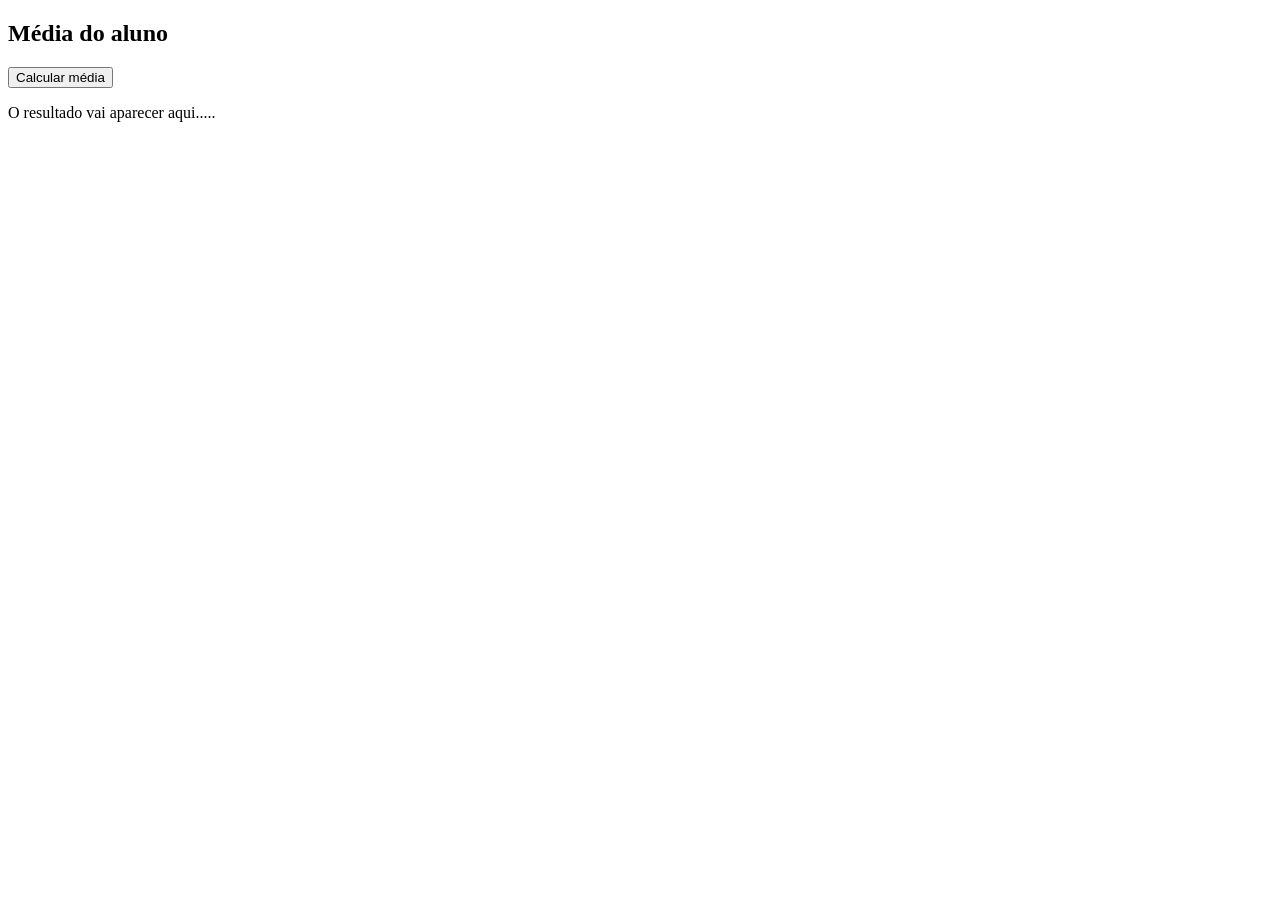
<file: frontend/Mdia/index.html>
<!DOCTYPE html>
<html lang="en">
<head>
    <meta charset="UTF-8">
    <meta name="viewport" content="width=device-width, initial-scale=1.0">
    <title>Media aluno</title>
    <link rel="stylesheet" href="estilo.css">
</head>
<body>

    <h2>Média do aluno</h2>
    <button onclick="media()">Calcular média</button>
    <section id="situacao">
        <p>O resultado vai aparecer aqui.....</p>
    </section>

    <script src="script.js"></script>
</body>
</html>
</file>
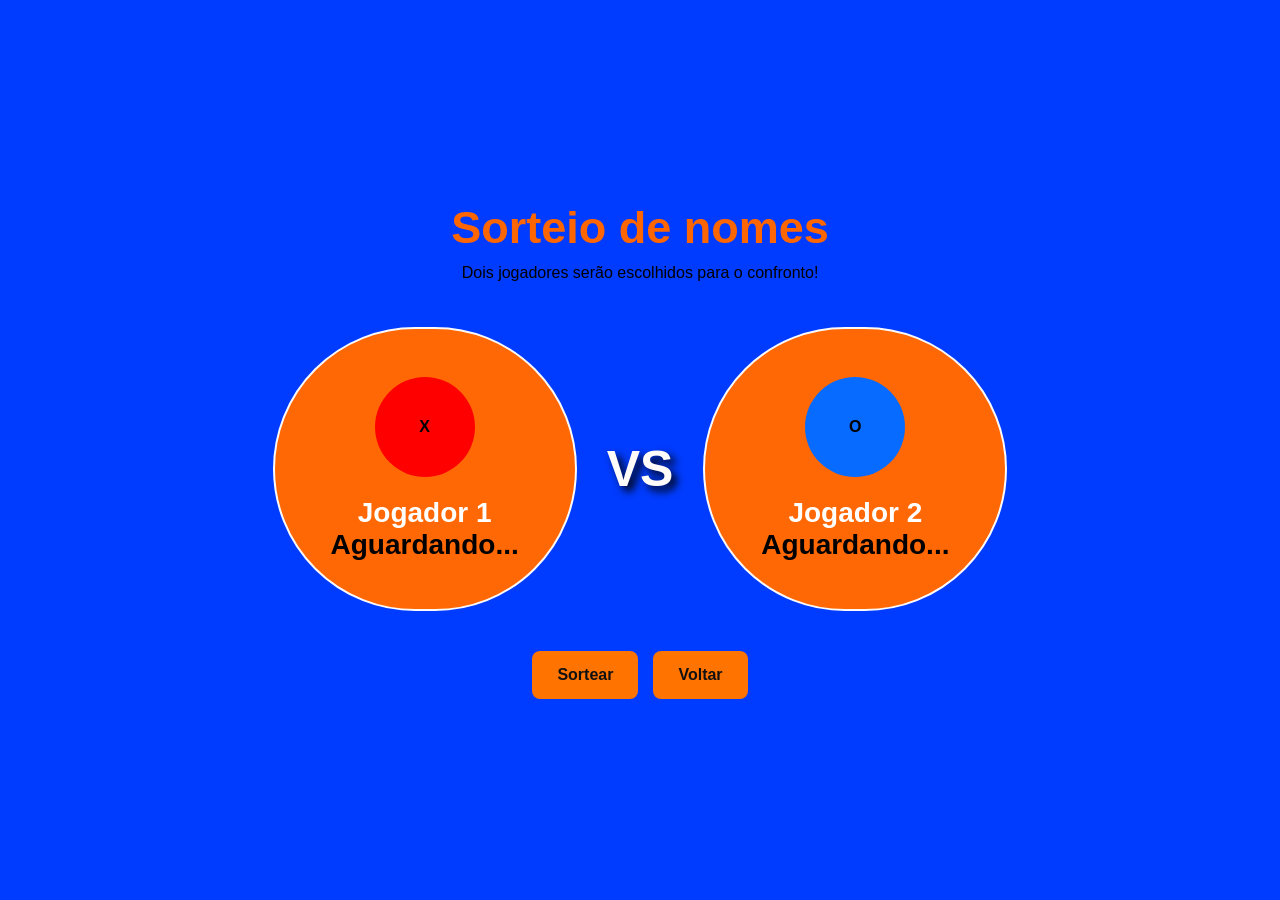
<file: frontend2/grid/index.html>
<!DOCTYPE html>
<html lang="en">
<head>
    <meta charset="UTF-8">
    <meta name="viewport" content="width=device-width, initial-scale=1.0">
    <title>Sorteio de Nomes</title>
    <link rel="stylesheet" href="estilo.css">
</head>
<body>

    <div class="painel">
        <h1>Sorteio de nomes</h1>

        <p class="subtitulo"> Dois jogadores serão escolhidos para o confronto!</p>

        <div class="batalha">
            <div class="jogador jogador1">
                <div class="icone"> X </div>
                <h2> Jogador 1</h2>
                <div class="nome" id="jogador1"> Aguardando...</div>
            </div>

            <div class="versus"> VS </div>

            <div class="jogador jogador2">
                <div class="icone"> O </div>
                <h2>Jogador 2</h2>
                <div class="nome" id="jogador2"> Aguardando...</div>
            </div>
        </div>
        <div class="acoes">
            <button class="sortear" onclick="sortear()"> Sortear </button>
            <button class="sortear" onclick="voltat()"> Voltar </button>
        </div>

    </div>

    <script src="script.js"></script>
</body>
</html>
</file>
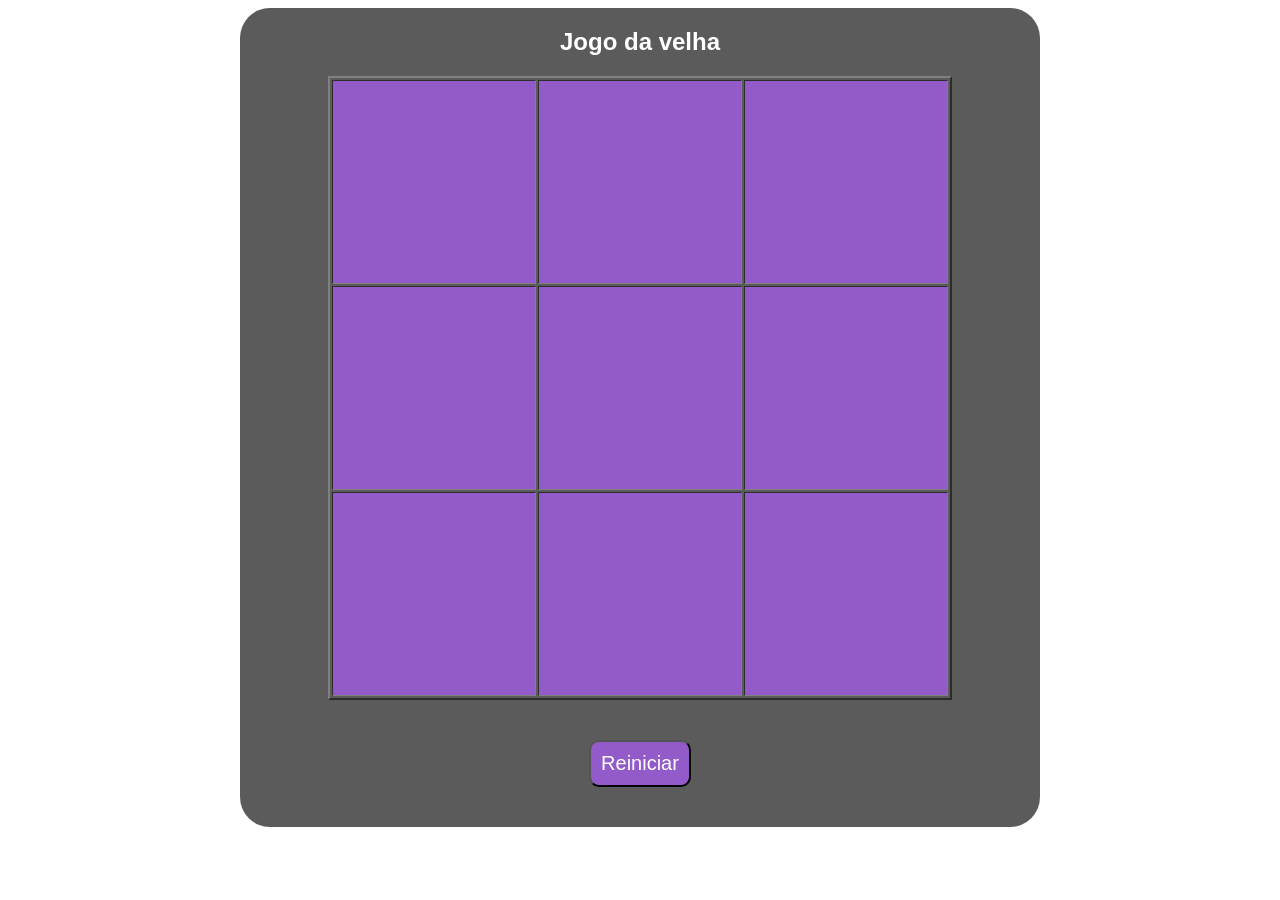
<file: frontend2/grid/algoritmos/Jogo/index.html>
<!DOCTYPE html>
<html lang="en">
<head>
    <meta charset="UTF-8">
    <meta name="viewport" content="width=device-width, initial-scale=1.0">
    <title>jogo da velha</title>
    <link rel="stylesheet" href="estilo.css"></link>
</head>
<body>
    <div class="painel">
        <h2>Jogo da velha</h2>
        <table class="jogo" border="2">
            <tr>
                <td class="quadrado" onclick="jogar(this)"></td>
                <td class="quadrado" onclick="jogar(this)"></td>
                <td class="quadrado" onclick="jogar(this)"></td>
            </tr>
             <tr>
                <td class="quadrado" onclick="jogar(this)"></td>
                <td class="quadrado" onclick="jogar(this)"></td>
                <td class="quadrado" onclick="jogar(this)"></td>
            </tr>
            <tr>
                <td class="quadrado" onclick="jogar(this)"></td>
                <td class="quadrado" onclick="jogar(this)"></td>
                <td class="quadrado" onclick="jogar(this)"></td>
            </tr>
  
        </table>   

        <button class="botao" onclick="reiniciar()">Reiniciar</button>

    </div>   
    <script src="script.js"></script>
</body>
</html>
</file>
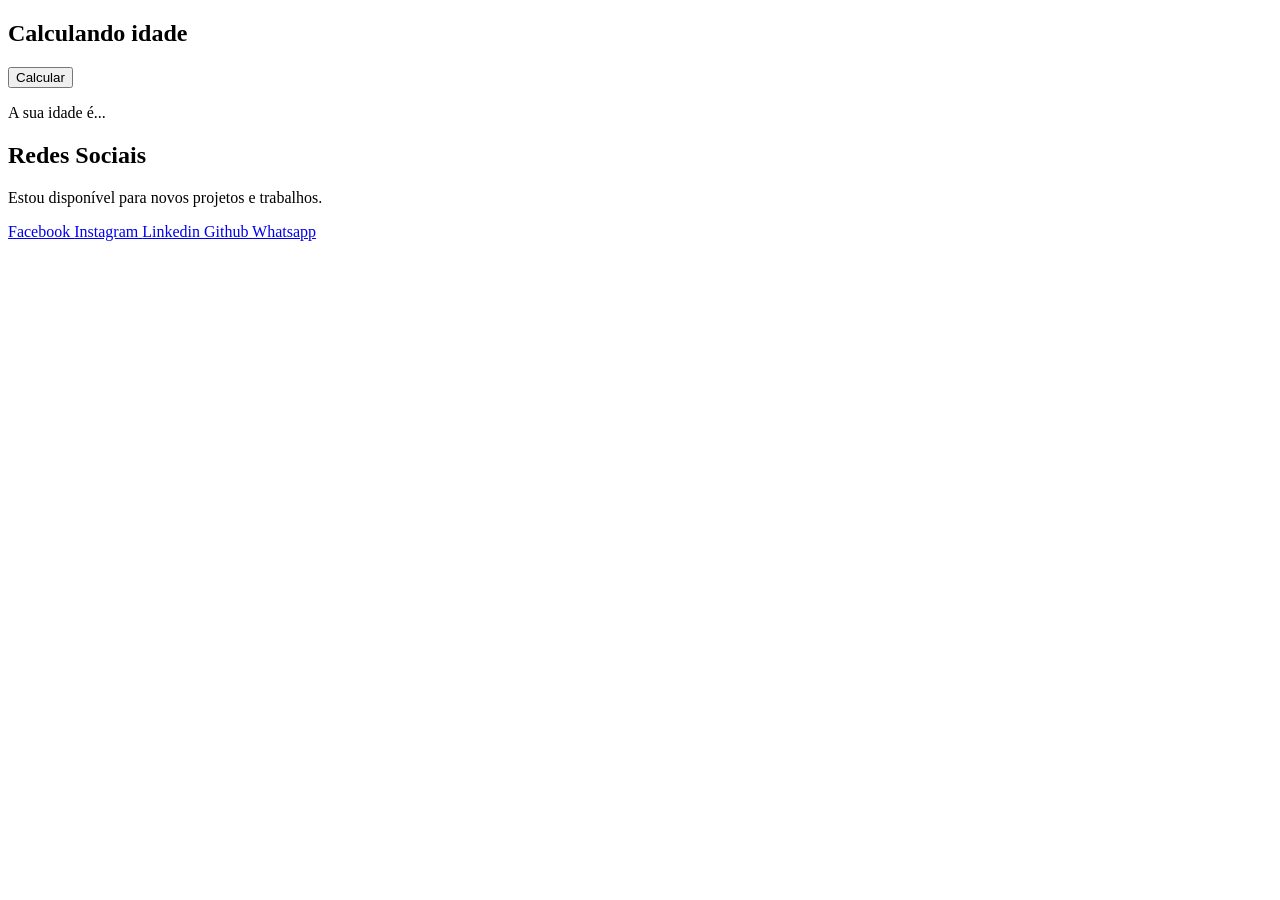
<file: frontend/calular ano/imdex.html>
<!DOCTYPE html>
<html lang="en">
<head>
    <meta charset="UTF-8">
    <meta name="viewport" content="width=device-width, initial-scale=1.0">
    <title>Calculando idade</title>
</head>
<body>
    <h2>Calculando idade</h2>
    <button onclick="data()">Calcular</button>
    <section id="idade">
        <p>A sua idade é...</p>
    </section>
   <section class="secao fundo" id="redes" data-aos=" fade-up-right">
            <h2> Redes Sociais</h2>
            <p> Estou disponível para novos projetos e trabalhos.</p>
            <div class="grade-redes">
            <a href="http://g1.globo.com"> <i id="face" class="ri-facebook-box-fill"></i> Facebook </a>
            <a href="http://g1.globo.com"> <i id="insta" class="ri-instagram-line"></i> Instagram </a>
            <a href="http://g1.globo.com"> <i id="linkedin" class="ri-linkedin-box-fill"></i> Linkedin </a>
            <a href="https://souzaaddam07-del.github.io/curriculo/"> <i id="git" class="ri-github-fill"></i> Github </a>
            <a href="https://wa.me/+5544998521042"> <i id="zap" class="ri-whatsapp-fill"></i> Whatsapp </a>
            </div>
        </section>
    <script src="script.js"></script>
</body>
</html>
</file>
<file: frontend/Mdia/estilo.css>
button {

}
</file>
<file: frontend2/grid/estilo.css>
*{
    margin: 0;
    padding: 0;
    font-family: Arial, Helvetica, sans-serif;
}

body{
    /*altura minima da tela*/
    min-height: 100vh;
    background-color: rgb(0, 60, 255);
    color: rgb(0, 0, 0);
    /*fazer alinhamento*/
    display: flex;
    justify-content: center;
    align-items: center;
}

.painel{
    width: 90%;
    max-width: 1000px;
    text-align: center
}

h1{
    font-size: 45px;
    color: rgb(255, 102, 0);
    margin-bottom: 10px
}

.subtitulo{
    color: rgb(0, 0, 0);
    margin-bottom: 45px;
}
.batalha{
    display: flex;
    justify-content: center;
    align-items: center;
    gap: 30px;
}
.jogador{
    width: 300px;
    height: 280px;
    background-color: #ff6804;
    border: 2px solid #fafafa;
    border-radius: 165px;
    display: flex;
    flex-direction: column;
    justify-content: center;
    align-items: center;
}
.icone{
    width: 100px;
    height: 100px;
    background-color: #086bff;
    border-radius: 50%;
    display: flex;
    justify-content: center;
    align-items: center;
    font-weight: bold;
    margin-bottom: 20px;   
}
.jogador1 .icone{background-color: red;}
.jogador1 h2{
    color: #ffffff;
    font-size: 28px;
}
.jogador2 h2{
    color: #ffffff;
    font-size: 28px;
}
.nome{
    font-size: 28px;
    font-weight: bold;
}
.versus{
    font-size: 50px;
    font-weight: bold;
    color: #fffcfa;
    text-shadow: 5px 5px 8px #000000;
}
.acoes{
    margin-top: 40px;
    display: flex;
    justify-content: center;
    gap: 15px;
}
button{
    padding: 15px 25px;
    border: none;
    border-radius: 8px;
    font-size: 16px;
    font-weight: bold;
    cursor: pointer;
}
.sortear{
    background-color: rgb(255, 115, 0);
    color: #111;
}
.resultado{
    margin-top: 30px;
    color: #aaa;
    font-size: 20px;
}
</file>
<file: frontend2/grid/algoritmos/Jogo/estilo.css>
.quadrado{
    width: 200px;
    height: 200px;
    text-align: center;
    font-size: 150px;
    background-color: rgba(163, 91, 235, 0.76);
}
body{
    display: flex;
    align-items: center;
    justify-content: center;
    /*background-color: aqua;*/
    background-image: url(https://img.magnific.com/vetores-gratis/tema-de-exibicao-de-maquinas-de-jogos-de-arcade_1308-160989.jpg?semt=ais_hybrid&w=740&q=80);
    background-size: cover;
    font-family: 'Lucida Sans', 'Lucida Sans Regular', 'Lucida Grande', 'Lucida Sans Unicode', Geneva, Verdana, sans-serif;
}
.painel{
    width: 800px;
    border: 1px solid y;
    text-align: center;
    border-radius: 30px;
    background-color: rgba(8, 8, 8, 0.664);
    color: white;
}
.jogo{
    margin: auto;
}
.td{
    border: 4px solid white;
    border-radius:30px;
}
.quadrado:hover{
    box-shadow: inset 1px 1px 50px rgb(0, 46, 252);
}
.botao{
    background-color: rgb(163, 91, 235, 0.76);
    font-size: 20px;
    color: white;
    margin: 40px;
    padding: 10px;
    border-radius: 10px;
}
.botao:hover{
    background-color: black;
    color: white;
}
@media(max-width: 768px){
    .quadrado{
        width: 100px;
        height: 100px;
        font-size: 50px;
    }
    body{
        background-size: auto;
        margin-top: 100px;
    }
}
</file>
